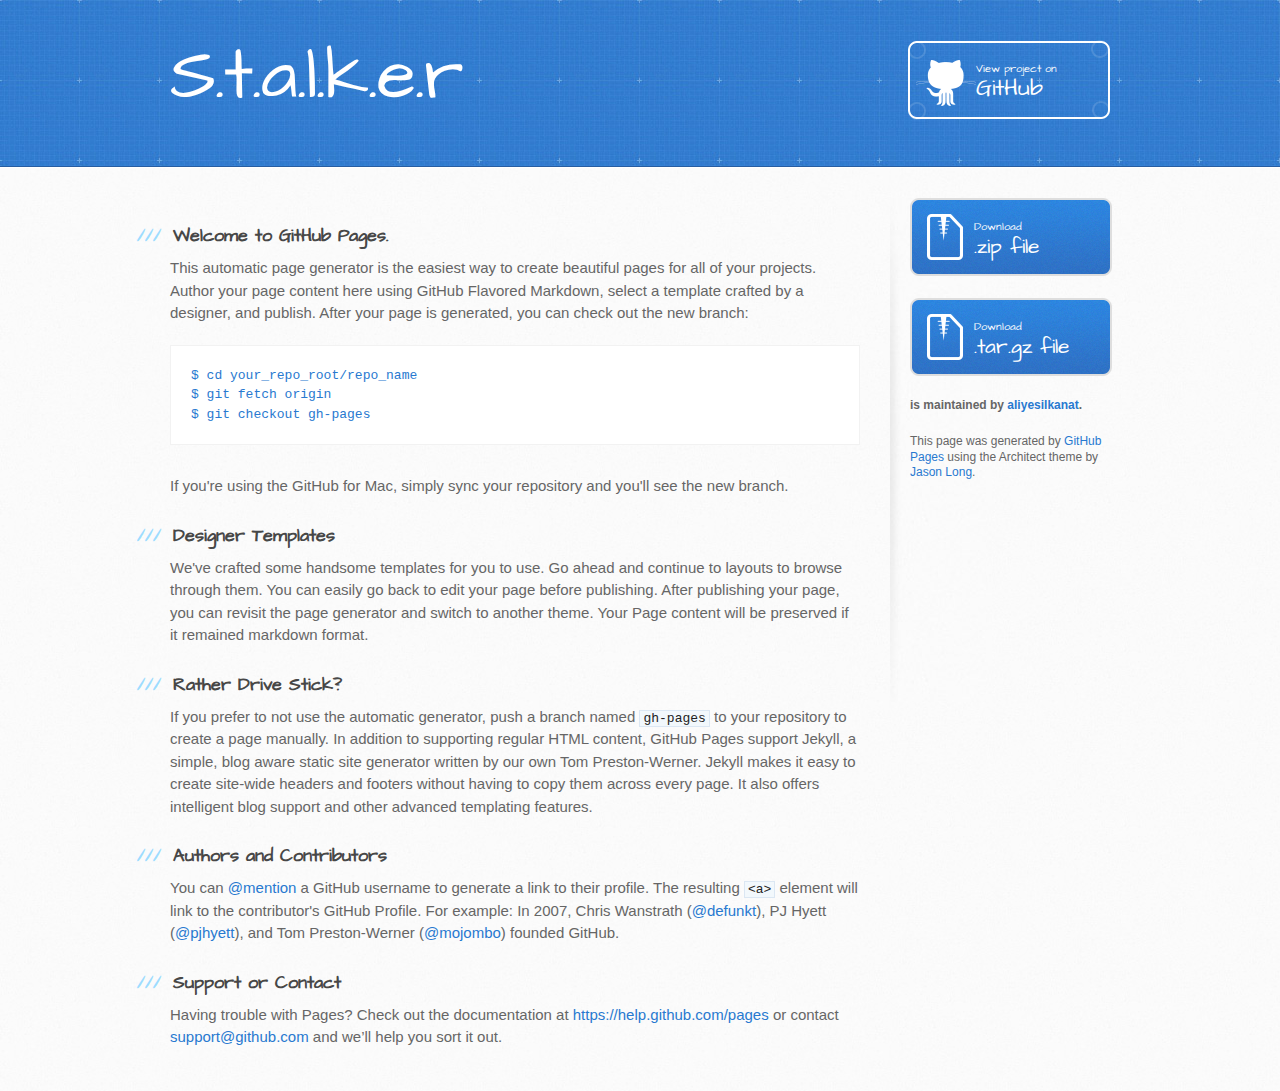
<file: index.html>
<!DOCTYPE html>
<html>
  <head>
    <meta charset='utf-8'>
    <meta http-equiv="X-UA-Compatible" content="chrome=1">
    <meta name="viewport" content="width=device-width, initial-scale=1, maximum-scale=1">
    <link href='https://fonts.googleapis.com/css?family=Architects+Daughter' rel='stylesheet' type='text/css'>
    <link rel="stylesheet" type="text/css" href="stylesheets/stylesheet.css" media="screen">
    <link rel="stylesheet" type="text/css" href="stylesheets/pygment_trac.css" media="screen">
    <link rel="stylesheet" type="text/css" href="stylesheets/print.css" media="print">

    <!--[if lt IE 9]>
    <script src="//html5shiv.googlecode.com/svn/trunk/html5.js"></script>
    <![endif]-->

    <title>S.t.a.l.k.e.r by aliyesilkanat</title>
  </head>

  <body>
    <header>
      <div class="inner">
        <h1>S.t.a.l.k.e.r</h1>
        <h2></h2>
        <a href="https://github.com/aliyesilkanat/S.T.A.L.K.E.R" class="button"><small>View project on</small> GitHub</a>
      </div>
    </header>

    <div id="content-wrapper">
      <div class="inner clearfix">
        <section id="main-content">
          <h3>
<a id="welcome-to-github-pages" class="anchor" href="#welcome-to-github-pages" aria-hidden="true"><span class="octicon octicon-link"></span></a>Welcome to GitHub Pages.</h3>

<p>This automatic page generator is the easiest way to create beautiful pages for all of your projects. Author your page content here using GitHub Flavored Markdown, select a template crafted by a designer, and publish. After your page is generated, you can check out the new branch:</p>

<pre><code>$ cd your_repo_root/repo_name
$ git fetch origin
$ git checkout gh-pages
</code></pre>

<p>If you're using the GitHub for Mac, simply sync your repository and you'll see the new branch.</p>

<h3>
<a id="designer-templates" class="anchor" href="#designer-templates" aria-hidden="true"><span class="octicon octicon-link"></span></a>Designer Templates</h3>

<p>We've crafted some handsome templates for you to use. Go ahead and continue to layouts to browse through them. You can easily go back to edit your page before publishing. After publishing your page, you can revisit the page generator and switch to another theme. Your Page content will be preserved if it remained markdown format.</p>

<h3>
<a id="rather-drive-stick" class="anchor" href="#rather-drive-stick" aria-hidden="true"><span class="octicon octicon-link"></span></a>Rather Drive Stick?</h3>

<p>If you prefer to not use the automatic generator, push a branch named <code>gh-pages</code> to your repository to create a page manually. In addition to supporting regular HTML content, GitHub Pages support Jekyll, a simple, blog aware static site generator written by our own Tom Preston-Werner. Jekyll makes it easy to create site-wide headers and footers without having to copy them across every page. It also offers intelligent blog support and other advanced templating features.</p>

<h3>
<a id="authors-and-contributors" class="anchor" href="#authors-and-contributors" aria-hidden="true"><span class="octicon octicon-link"></span></a>Authors and Contributors</h3>

<p>You can <a href="https://github.com/blog/821" class="user-mention">@mention</a> a GitHub username to generate a link to their profile. The resulting <code>&lt;a&gt;</code> element will link to the contributor's GitHub Profile. For example: In 2007, Chris Wanstrath (<a href="https://github.com/defunkt" class="user-mention">@defunkt</a>), PJ Hyett (<a href="https://github.com/pjhyett" class="user-mention">@pjhyett</a>), and Tom Preston-Werner (<a href="https://github.com/mojombo" class="user-mention">@mojombo</a>) founded GitHub.</p>

<h3>
<a id="support-or-contact" class="anchor" href="#support-or-contact" aria-hidden="true"><span class="octicon octicon-link"></span></a>Support or Contact</h3>

<p>Having trouble with Pages? Check out the documentation at <a href="https://help.github.com/pages">https://help.github.com/pages</a> or contact <a href="mailto:support@github.com">support@github.com</a> and we’ll help you sort it out.</p>
        </section>

        <aside id="sidebar">
          <a href="https://github.com/aliyesilkanat/S.T.A.L.K.E.R/zipball/master" class="button">
            <small>Download</small>
            .zip file
          </a>
          <a href="https://github.com/aliyesilkanat/S.T.A.L.K.E.R/tarball/master" class="button">
            <small>Download</small>
            .tar.gz file
          </a>

          <p class="repo-owner"><a href="https://github.com/aliyesilkanat/S.T.A.L.K.E.R"></a> is maintained by <a href="https://github.com/aliyesilkanat">aliyesilkanat</a>.</p>

          <p>This page was generated by <a href="https://pages.github.com">GitHub Pages</a> using the Architect theme by <a href="https://twitter.com/jasonlong">Jason Long</a>.</p>
        </aside>
      </div>
    </div>

  
  </body>
</html>
</file>
<file: stylesheets/pygment_trac.css>
.highlight  { background: #ffffff; }
.highlight .c { color: #999988; font-style: italic } /* Comment */
.highlight .err { color: #a61717; background-color: #e3d2d2 } /* Error */
.highlight .k { font-weight: bold } /* Keyword */
.highlight .o { font-weight: bold } /* Operator */
.highlight .cm { color: #999988; font-style: italic } /* Comment.Multiline */
.highlight .cp { color: #999999; font-weight: bold } /* Comment.Preproc */
.highlight .c1 { color: #999988; font-style: italic } /* Comment.Single */
.highlight .cs { color: #999999; font-weight: bold; font-style: italic } /* Comment.Special */
.highlight .gd { color: #000000; background-color: #ffdddd } /* Generic.Deleted */
.highlight .gd .x { color: #000000; background-color: #ffaaaa } /* Generic.Deleted.Specific */
.highlight .ge { font-style: italic } /* Generic.Emph */
.highlight .gr { color: #aa0000 } /* Generic.Error */
.highlight .gh { color: #999999 } /* Generic.Heading */
.highlight .gi { color: #000000; background-color: #ddffdd } /* Generic.Inserted */
.highlight .gi .x { color: #000000; background-color: #aaffaa } /* Generic.Inserted.Specific */
.highlight .go { color: #888888 } /* Generic.Output */
.highlight .gp { color: #555555 } /* Generic.Prompt */
.highlight .gs { font-weight: bold } /* Generic.Strong */
.highlight .gu { color: #800080; font-weight: bold; } /* Generic.Subheading */
.highlight .gt { color: #aa0000 } /* Generic.Traceback */
.highlight .kc { font-weight: bold } /* Keyword.Constant */
.highlight .kd { font-weight: bold } /* Keyword.Declaration */
.highlight .kn { font-weight: bold } /* Keyword.Namespace */
.highlight .kp { font-weight: bold } /* Keyword.Pseudo */
.highlight .kr { font-weight: bold } /* Keyword.Reserved */
.highlight .kt { color: #445588; font-weight: bold } /* Keyword.Type */
.highlight .m { color: #009999 } /* Literal.Number */
.highlight .s { color: #d14 } /* Literal.String */
.highlight .na { color: #008080 } /* Name.Attribute */
.highlight .nb { color: #0086B3 } /* Name.Builtin */
.highlight .nc { color: #445588; font-weight: bold } /* Name.Class */
.highlight .no { color: #008080 } /* Name.Constant */
.highlight .ni { color: #800080 } /* Name.Entity */
.highlight .ne { color: #990000; font-weight: bold } /* Name.Exception */
.highlight .nf { color: #990000; font-weight: bold } /* Name.Function */
.highlight .nn { color: #555555 } /* Name.Namespace */
.highlight .nt { color: #000080 } /* Name.Tag */
.highlight .nv { color: #008080 } /* Name.Variable */
.highlight .ow { font-weight: bold } /* Operator.Word */
.highlight .w { color: #bbbbbb } /* Text.Whitespace */
.highlight .mf { color: #009999 } /* Literal.Number.Float */
.highlight .mh { color: #009999 } /* Literal.Number.Hex */
.highlight .mi { color: #009999 } /* Literal.Number.Integer */
.highlight .mo { color: #009999 } /* Literal.Number.Oct */
.highlight .sb { color: #d14 } /* Literal.String.Backtick */
.highlight .sc { color: #d14 } /* Literal.String.Char */
.highlight .sd { color: #d14 } /* Literal.String.Doc */
.highlight .s2 { color: #d14 } /* Literal.String.Double */
.highlight .se { color: #d14 } /* Literal.String.Escape */
.highlight .sh { color: #d14 } /* Literal.String.Heredoc */
.highlight .si { color: #d14 } /* Literal.String.Interpol */
.highlight .sx { color: #d14 } /* Literal.String.Other */
.highlight .sr { color: #009926 } /* Literal.String.Regex */
.highlight .s1 { color: #d14 } /* Literal.String.Single */
.highlight .ss { color: #990073 } /* Literal.String.Symbol */
.highlight .bp { color: #999999 } /* Name.Builtin.Pseudo */
.highlight .vc { color: #008080 } /* Name.Variable.Class */
.highlight .vg { color: #008080 } /* Name.Variable.Global */
.highlight .vi { color: #008080 } /* Name.Variable.Instance */
.highlight .il { color: #009999 } /* Literal.Number.Integer.Long */

.type-csharp .highlight .k { color: #0000FF }
.type-csharp .highlight .kt { color: #0000FF }
.type-csharp .highlight .nf { color: #000000; font-weight: normal }
.type-csharp .highlight .nc { color: #2B91AF }
.type-csharp .highlight .nn { color: #000000 }
.type-csharp .highlight .s { color: #A31515 }
.type-csharp .highlight .sc { color: #A31515 }
</file>
<file: stylesheets/print.css>
html, body, div, span, applet, object, iframe,
h1, h2, h3, h4, h5, h6, p, blockquote, pre,
a, abbr, acronym, address, big, cite, code,
del, dfn, em, img, ins, kbd, q, s, samp,
small, strike, strong, sub, sup, tt, var,
b, u, i, center,
dl, dt, dd, ol, ul, li,
fieldset, form, label, legend,
table, caption, tbody, tfoot, thead, tr, th, td,
article, aside, canvas, details, embed,
figure, figcaption, footer, header, hgroup,
menu, nav, output, ruby, section, summary,
time, mark, audio, video {
  padding: 0;
  margin: 0;
  font: inherit;
  font-size: 100%;
  vertical-align: baseline;
  border: 0;
}
/* HTML5 display-role reset for older browsers */
article, aside, details, figcaption, figure,
footer, header, hgroup, menu, nav, section {
  display: block;
}
body {
  line-height: 1;
}
ol, ul {
  list-style: none;
}
blockquote, q {
  quotes: none;
}
blockquote:before, blockquote:after,
q:before, q:after {
  content: '';
  content: none;
}
table {
  border-spacing: 0;
  border-collapse: collapse;
}
body {
  font-family: 'Helvetica Neue', Helvetica, Arial, serif;
  font-size: 13px;
  line-height: 1.5;
  color: #000;
}

a {
  font-weight: bold;
  color: #d5000d;
}

header {
  padding-top: 35px;
  padding-bottom: 10px;
}

header h1 {
  font-size: 48px;
  font-weight: bold;
  line-height: 1.2;
  color: #303030;
  letter-spacing: -1px;
}

header h2 {
  font-size: 24px;
  font-weight: normal;
  line-height: 1.3;
  color: #aaa;
  letter-spacing: -1px;
}
#downloads {
  display: none;
}
#main_content {
  padding-top: 20px;
}

code, pre {
  margin-bottom: 30px;
  font-family: Monaco, "Bitstream Vera Sans Mono", "Lucida Console", Terminal;
  font-size: 12px;
  color: #222;
}

code {
  padding: 0 3px;
}

pre {
  padding: 20px;
  overflow: auto;
  border: solid 1px #ddd;
}
pre code {
  padding: 0;
}

ul, ol, dl {
  margin-bottom: 20px;
}


/* COMMON STYLES */

table {
  width: 100%;
  border: 1px solid #ebebeb;
}

th {
  font-weight: 500;
}

td {
  font-weight: 300;
  text-align: center;
  border: 1px solid #ebebeb;
}

form {
  padding: 20px;
  background: #f2f2f2;

}


/* GENERAL ELEMENT TYPE STYLES */

h1 {
  font-size: 2.8em;
}

h2 {
  margin-bottom: 8px;
  font-size: 22px;
  font-weight: bold;
  color: #303030;
}

h3 {
  margin-bottom: 8px;
  font-size: 18px;
  font-weight: bold;
  color: #d5000d;
}

h4 {
  font-size: 16px;
  font-weight: bold;
  color: #303030;
}

h5 {
  font-size: 1em;
  color: #303030;
}

h6 {
  font-size: .8em;
  color: #303030;
}

p {
  margin-bottom: 20px;
  font-weight: 300;
}

a {
  text-decoration: none;
}

p a {
  font-weight: 400;
}

blockquote {
  padding: 0 0 0 30px;
  margin-bottom: 20px;
  font-size: 1.6em;
  border-left: 10px solid #e9e9e9;
}

ul li {
  padding-left: 20px;
  list-style-position: inside;
  list-style: disc;
}

ol li {
  padding-left: 3px;
  list-style-position: inside;
  list-style: decimal;
}

dl dd {
  font-style: italic;
  font-weight: 100;
}

footer {
  padding-top: 20px;
  padding-bottom: 30px;
  margin-top: 40px;
  font-size: 13px;
  color: #aaa;
}

footer a {
  color: #666;
}

/* MISC */
.clearfix:after {
  display: block;
  height: 0;
  clear: both;
  visibility: hidden;
  content: '.';
}

.clearfix {display: inline-block;}
* html .clearfix {height: 1%;}
.clearfix {display: block;}
</file>
<file: stylesheets/stylesheet.css>
/*! normalize.css v3.0.2 | MIT License | git.io/normalize */

/**
 * 1. Set default font family to sans-serif.
 * 2. Prevent iOS text size adjust after orientation change, without disabling
 *    user zoom.
 */

html {
  font-family: sans-serif; /* 1 */
  -webkit-text-size-adjust: 100%; /* 2 */
  -ms-text-size-adjust: 100%; /* 2 */
}

/**
 * Remove default margin.
 */

body {
  margin: 0;
}

/* HTML5 display definitions
   ========================================================================== */

/**
 * Correct `block` display not defined for any HTML5 element in IE 8/9.
 * Correct `block` display not defined for `details` or `summary` in IE 10/11
 * and Firefox.
 * Correct `block` display not defined for `main` in IE 11.
 */

article,
aside,
details,
figcaption,
figure,
footer,
header,
hgroup,
main,
menu,
nav,
section,
summary {
  display: block;
}

/**
 * 1. Correct `inline-block` display not defined in IE 8/9.
 * 2. Normalize vertical alignment of `progress` in Chrome, Firefox, and Opera.
 */

audio,
canvas,
progress,
video {
  display: inline-block; /* 1 */
  vertical-align: baseline; /* 2 */
}

/**
 * Prevent modern browsers from displaying `audio` without controls.
 * Remove excess height in iOS 5 devices.
 */

audio:not([controls]) {
  display: none;
  height: 0;
}

/**
 * Address `[hidden]` styling not present in IE 8/9/10.
 * Hide the `template` element in IE 8/9/11, Safari, and Firefox < 22.
 */

[hidden],
template {
  display: none;
}

/* Links
   ========================================================================== */

/**
 * Remove the gray background color from active links in IE 10.
 */

a {
  background-color: transparent;
}

/**
 * Improve readability when focused and also mouse hovered in all browsers.
 */

a:active,
a:hover {
  outline: 0;
}

/* Text-level semantics
   ========================================================================== */

/**
 * Address styling not present in IE 8/9/10/11, Safari, and Chrome.
 */

abbr[title] {
  border-bottom: 1px dotted;
}

/**
 * Address style set to `bolder` in Firefox 4+, Safari, and Chrome.
 */

b,
strong {
  font-weight: bold;
}

/**
 * Address styling not present in Safari and Chrome.
 */

dfn {
  font-style: italic;
}

/**
 * Address variable `h1` font-size and margin within `section` and `article`
 * contexts in Firefox 4+, Safari, and Chrome.
 */

h1 {
  margin: 0.67em 0;
  font-size: 2em;
}

/**
 * Address styling not present in IE 8/9.
 */

mark {
  color: #000;
  background: #ff0;
}

/**
 * Address inconsistent and variable font size in all browsers.
 */

small {
  font-size: 80%;
}

/**
 * Prevent `sub` and `sup` affecting `line-height` in all browsers.
 */

sub,
sup {
  position: relative;
  font-size: 75%;
  line-height: 0;
  vertical-align: baseline;
}

sup {
  top: -0.5em;
}

sub {
  bottom: -0.25em;
}

/* Embedded content
   ========================================================================== */

/**
 * Remove border when inside `a` element in IE 8/9/10.
 */

img {
  border: 0;
}

/**
 * Correct overflow not hidden in IE 9/10/11.
 */

svg:not(:root) {
  overflow: hidden;
}

/* Grouping content
   ========================================================================== */

/**
 * Address margin not present in IE 8/9 and Safari.
 */

figure {
  margin: 1em 40px;
}

/**
 * Address differences between Firefox and other browsers.
 */

hr {
  height: 0;
  -moz-box-sizing: content-box;
  box-sizing: content-box;
}

/**
 * Contain overflow in all browsers.
 */

pre {
  overflow: auto;
}

/**
 * Address odd `em`-unit font size rendering in all browsers.
 */

code,
kbd,
pre,
samp {
  font-family: monospace, monospace;
  font-size: 1em;
}

/* Forms
   ========================================================================== */

/**
 * Known limitation: by default, Chrome and Safari on OS X allow very limited
 * styling of `select`, unless a `border` property is set.
 */

/**
 * 1. Correct color not being inherited.
 *    Known issue: affects color of disabled elements.
 * 2. Correct font properties not being inherited.
 * 3. Address margins set differently in Firefox 4+, Safari, and Chrome.
 */

button,
input,
optgroup,
select,
textarea {
  margin: 0; /* 3 */
  font: inherit; /* 2 */
  color: inherit; /* 1 */
}

/**
 * Address `overflow` set to `hidden` in IE 8/9/10/11.
 */

button {
  overflow: visible;
}

/**
 * Address inconsistent `text-transform` inheritance for `button` and `select`.
 * All other form control elements do not inherit `text-transform` values.
 * Correct `button` style inheritance in Firefox, IE 8/9/10/11, and Opera.
 * Correct `select` style inheritance in Firefox.
 */

button,
select {
  text-transform: none;
}

/**
 * 1. Avoid the WebKit bug in Android 4.0.* where (2) destroys native `audio`
 *    and `video` controls.
 * 2. Correct inability to style clickable `input` types in iOS.
 * 3. Improve usability and consistency of cursor style between image-type
 *    `input` and others.
 */

button,
html input[type="button"], /* 1 */
input[type="reset"],
input[type="submit"] {
  -webkit-appearance: button; /* 2 */
  cursor: pointer; /* 3 */
}

/**
 * Re-set default cursor for disabled elements.
 */

button[disabled],
html input[disabled] {
  cursor: default;
}

/**
 * Remove inner padding and border in Firefox 4+.
 */

button::-moz-focus-inner,
input::-moz-focus-inner {
  padding: 0;
  border: 0;
}

/**
 * Address Firefox 4+ setting `line-height` on `input` using `!important` in
 * the UA stylesheet.
 */

input {
  line-height: normal;
}

/**
 * It's recommended that you don't attempt to style these elements.
 * Firefox's implementation doesn't respect box-sizing, padding, or width.
 *
 * 1. Address box sizing set to `content-box` in IE 8/9/10.
 * 2. Remove excess padding in IE 8/9/10.
 */

input[type="checkbox"],
input[type="radio"] {
  box-sizing: border-box; /* 1 */
  padding: 0; /* 2 */
}

/**
 * Fix the cursor style for Chrome's increment/decrement buttons. For certain
 * `font-size` values of the `input`, it causes the cursor style of the
 * decrement button to change from `default` to `text`.
 */

input[type="number"]::-webkit-inner-spin-button,
input[type="number"]::-webkit-outer-spin-button {
  height: auto;
}

/**
 * 1. Address `appearance` set to `searchfield` in Safari and Chrome.
 * 2. Address `box-sizing` set to `border-box` in Safari and Chrome
 *    (include `-moz` to future-proof).
 */

input[type="search"] {
  -webkit-box-sizing: content-box; /* 2 */
  -moz-box-sizing: content-box;
  box-sizing: content-box;
  -webkit-appearance: textfield; /* 1 */
}

/**
 * Remove inner padding and search cancel button in Safari and Chrome on OS X.
 * Safari (but not Chrome) clips the cancel button when the search input has
 * padding (and `textfield` appearance).
 */

input[type="search"]::-webkit-search-cancel-button,
input[type="search"]::-webkit-search-decoration {
  -webkit-appearance: none;
}

/**
 * Define consistent border, margin, and padding.
 */

fieldset {
  padding: 0.35em 0.625em 0.75em;
  margin: 0 2px;
  border: 1px solid #c0c0c0;
}

/**
 * 1. Correct `color` not being inherited in IE 8/9/10/11.
 * 2. Remove padding so people aren't caught out if they zero out fieldsets.
 */

legend {
  padding: 0; /* 2 */
  border: 0; /* 1 */
}

/**
 * Remove default vertical scrollbar in IE 8/9/10/11.
 */

textarea {
  overflow: auto;
}

/**
 * Don't inherit the `font-weight` (applied by a rule above).
 * NOTE: the default cannot safely be changed in Chrome and Safari on OS X.
 */

optgroup {
  font-weight: bold;
}

/* Tables
   ========================================================================== */

/**
 * Remove most spacing between table cells.
 */

table {
  border-spacing: 0;
  border-collapse: collapse;
}

td,
th {
  padding: 0;
}

/* LAYOUT STYLES */
body {
  font-family: 'Helvetica Neue', Helvetica, Arial, serif;
  font-size: 15px;
  font-weight: 400;
  line-height: 1.5;
  color: #666;
  background: #fafafa url(../images/body-bg.jpg) 0 0 repeat;
}

p {
  margin-top: 0;
}

a {
  color: #2879d0;
}
a:hover {
  color: #2268b2;
}

header {
  padding-top: 40px;
  padding-bottom: 40px;
  font-family: 'Architects Daughter', 'Helvetica Neue', Helvetica, Arial, serif;
  background: #2e7bcf url(../images/header-bg.jpg) 0 0 repeat-x;
  border-bottom: solid 1px #275da1;
}

header h1 {
  width: 540px;
  margin-top: 0;
  margin-bottom: 0.2em;
  font-size: 72px;
  font-weight: normal;
  line-height: 1;
  color: #fff;
  letter-spacing: -1px;
}

header h2 {
  width: 540px;
  margin-top: 0;
  margin-bottom: 0;
  font-size: 26px;
  font-weight: normal;
  line-height: 1.3;
  color: #9ddcff;
  letter-spacing: 0;
}

.inner {
  position: relative;
  width: 940px;
  margin: 0 auto;
}

#content-wrapper {
  padding-top: 30px;
  border-top: solid 1px #fff;
}

#main-content {
  float: left;
  width: 690px;
}

#main-content img {
  max-width: 100%;
}

aside#sidebar {
  float: right;
  width: 200px;
  min-height: 504px;
  padding-left: 20px;
  font-size: 12px;
  line-height: 1.3;
  background: transparent url(../images/sidebar-bg.jpg) 0 0 no-repeat;
}

aside#sidebar p.repo-owner,
aside#sidebar p.repo-owner a {
  font-weight: bold;
}

#downloads {
  margin-bottom: 40px;
}

a.button {
  width: 134px;
  height: 58px;
  padding-top: 22px;
  padding-left: 68px;
  font-family: 'Architects Daughter', 'Helvetica Neue', Helvetica, Arial, serif;
  font-size: 23px;
  line-height: 1.2;
  color: #fff;
}
a.button small {
  display: block;
  font-size: 11px;
}
header a.button {
  position: absolute;
  top: 0;
  right: 0;
  background: transparent url(../images/github-button.png) 0 0 no-repeat;
}
aside a.button {
  display: block;
  width: 138px;
  padding-left: 64px;
  margin-bottom: 20px;
  font-size: 21px;
  background: transparent url(../images/download-button.png) 0 0 no-repeat;
}

code, pre {
  margin-bottom: 30px;
  font-family: Monaco, "Bitstream Vera Sans Mono", "Lucida Console", Terminal, monospace;
  font-size: 13px;
  color: #222;
}

code {
  padding: 0 3px;
  background-color: #f2f8fc;
  border: solid 1px #dbe7f3;
}

pre {
  padding: 20px;
  overflow: auto;
  text-shadow: none;
  background: #fff;
  border: solid 1px #f2f2f2;
}
pre code {
  padding: 0;
  color: #2879d0;
  background-color: #fff;
  border: none;
}

ul, ol, dl {
  margin-bottom: 20px;
}


/* COMMON STYLES */

hr {
  height: 0;
  margin-top: 1em;
  margin-bottom: 1em;
  border: 0;
  border-top: solid 1px #ddd;
}

table {
  width: 100%;
  border: 1px solid #ebebeb;
}

th {
  font-weight: 500;
}

td {
  font-weight: 300;
  text-align: center;
  border: 1px solid #ebebeb;
}

form {
  padding: 20px;
  background: #f2f2f2;

}


/* GENERAL ELEMENT TYPE STYLES */

#main-content h1 {
  margin-top: 0;
  margin-bottom: 0;
  font-family: 'Architects Daughter', 'Helvetica Neue', Helvetica, Arial, serif;
  font-size: 2.8em;
  font-weight: normal;
  color: #474747;
  text-indent: 6px;
  letter-spacing: -1px;
}

#main-content h1:before {
  padding-right: 0.3em;
  margin-left: -0.9em;
  color: #9ddcff;
  content: "/";
}

#main-content h2 {
  margin-bottom: 8px;
  font-family: 'Architects Daughter', 'Helvetica Neue', Helvetica, Arial, serif;
  font-size: 22px;
  font-weight: bold;
  color: #474747;
  text-indent: 4px;
}
#main-content h2:before {
  padding-right: 0.3em;
  margin-left: -1.5em;
  content: "//";
  color: #9ddcff;
}

#main-content h3 {
  margin-top: 24px;
  margin-bottom: 8px;
  font-family: 'Architects Daughter', 'Helvetica Neue', Helvetica, Arial, serif;
  font-size: 18px;
  font-weight: bold;
  color: #474747;
  text-indent: 3px;
}

#main-content h3:before {
  padding-right: 0.3em;
  margin-left: -2em;
  content: "///";
  color: #9ddcff;
}

#main-content h4 {
  margin-bottom: 8px;
  font-family: 'Architects Daughter', 'Helvetica Neue', Helvetica, Arial, serif;
  font-size: 15px;
  font-weight: bold;
  color: #474747;
  text-indent: 3px;
}

h4:before {
  padding-right: 0.3em;
  margin-left: -2.8em;
  content: "////";
  color: #9ddcff;
}

#main-content h5 {
  margin-bottom: 8px;
  font-family: 'Architects Daughter', 'Helvetica Neue', Helvetica, Arial, serif;
  font-size: 14px;
  color: #474747;
  text-indent: 3px;
}
h5:before {
  padding-right: 0.3em;
  margin-left: -3.2em;
  content: "/////";
  color: #9ddcff;
}

#main-content h6 {
  margin-bottom: 8px;
  font-family: 'Architects Daughter', 'Helvetica Neue', Helvetica, Arial, serif;
  font-size: .8em;
  color: #474747;
  text-indent: 3px;
}
h6:before {
  padding-right: 0.3em;
  margin-left: -3.7em;
  content: "//////";
  color: #9ddcff;
}

p {
  margin-bottom: 20px;
}

a {
  text-decoration: none;
}

p a {
  font-weight: 400;
}

blockquote {
  padding: 0 0 0 30px;
  margin-bottom: 20px;
  font-size: 1.6em;
  border-left: 10px solid #e9e9e9;
}

ul {
  list-style-position: inside;
  list-style: disc;
  padding-left: 20px;
}

ol {
  list-style-position: inside;
  list-style: decimal;
  padding-left: 3px;
}

dl dd {
  font-style: italic;
  font-weight: 100;
}

footer {
  padding-top: 20px;
  padding-bottom: 30px;
  margin-top: 40px;
  font-size: 13px;
  color: #aaa;
  background: transparent url('../images/hr.png') 0 0 no-repeat;
}

footer a {
  color: #666;
}
footer a:hover {
  color: #444;
}

/* MISC */
.clearfix:after {
  display: block;
  height: 0;
  clear: both;
  visibility: hidden;
  content: '.';
}

.clearfix {display: inline-block;}
* html .clearfix {height: 1%;}
.clearfix {display: block;}

/* #Media Queries
================================================== */

/* Smaller than standard 960 (devices and browsers) */
@media only screen and (max-width: 959px) { }

/* Tablet Portrait size to standard 960 (devices and browsers) */
@media only screen and (min-width: 768px) and (max-width: 959px) {
  .inner {
    width: 740px;
  }
  header h1, header h2 {
    width: 340px;
  }
  header h1 {
    font-size: 60px;
  }
  header h2 {
    font-size: 30px;
  }
  #main-content {
    width: 490px;
  }
  #main-content h1:before,
  #main-content h2:before,
  #main-content h3:before,
  #main-content h4:before,
  #main-content h5:before,
  #main-content h6:before {
    padding-right: 0;
    margin-left: 0;
    content: none;
  }
}

/* All Mobile Sizes (devices and browser) */
@media only screen and (max-width: 767px) {
  .inner {
    width: 93%;
  }
  header {
    padding: 20px 0;
  }
  header .inner {
    position: relative;
  }
  header h1, header h2 {
    width: 100%;
  }
  header h1 {
    font-size: 48px;
  }
  header h2 {
    font-size: 24px;
  }
  header a.button {
    position: relative;
    display: inline-block;
    width: auto;
    height: auto;
    padding: 5px 10px;
    margin-top: 15px;
    font-size: 13px;
    line-height: 1;
    color: #2879d0;
    text-align: center;
    background-color: #9ddcff;
    background-image: none;
    border-radius: 5px;
    -moz-border-radius: 5px;
    -webkit-border-radius: 5px;
  }
  header a.button small {
    display: inline;
    font-size: 13px;
  }
  #main-content,
  aside#sidebar {
    float: none;
    width: 100% ! important;
  }
  aside#sidebar {
    min-height: 0;
    padding: 20px 0;
    margin-top: 20px;
    background-image: none;
    border-top: solid 1px #ddd;
  }
  aside#sidebar a.button {
    display: none;
  }
  #main-content h1:before,
  #main-content h2:before,
  #main-content h3:before,
  #main-content h4:before,
  #main-content h5:before,
  #main-content h6:before {
    padding-right: 0;
    margin-left: 0;
    content: none;
  }
}

/* Mobile Landscape Size to Tablet Portrait (devices and browsers) */
@media only screen and (min-width: 480px) and (max-width: 767px) { }

/* Mobile Portrait Size to Mobile Landscape Size (devices and browsers) */
@media only screen and (max-width: 479px) { }
</file>
